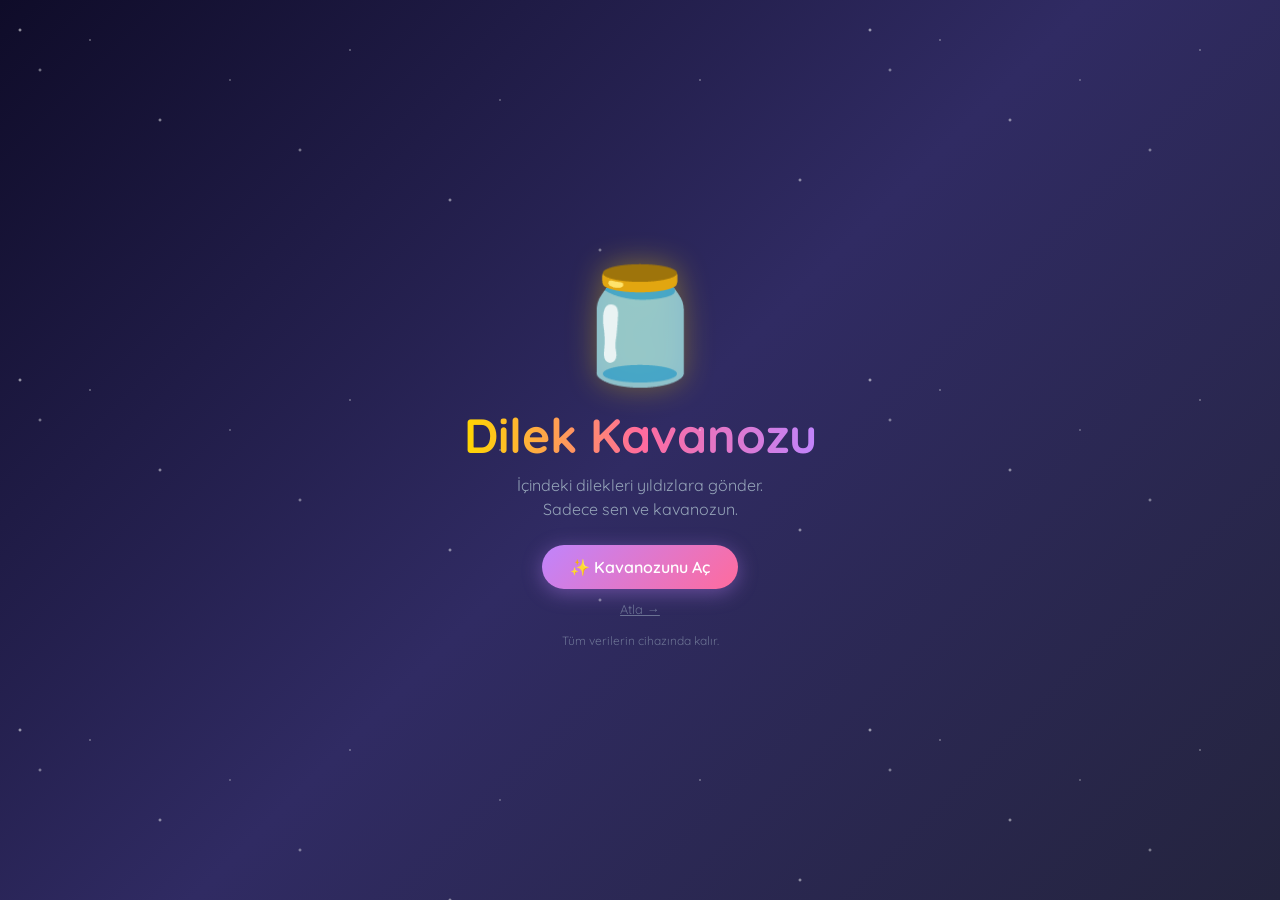
<file: index.html>
<!DOCTYPE html>
<html lang="tr">
<head>
<meta charset="UTF-8">
<meta name="viewport" content="width=device-width, initial-scale=1.0">
<title>Dilek Kavanozu</title>
<link rel="manifest" href="manifest.json">
<meta name="theme-color" content="#0f0c29">
<style>
@import url('https://fonts.googleapis.com/css2?family=Quicksand:wght@400;600;700&display=swap');
:root{--bg-deep:#0f0c29;--bg-mid:#302b63;--bg-light:#24243e;--accent-gold:#ffd700;--accent-pink:#ff6b9d;--accent-purple:#c084fc;--accent-blue:#60a5fa;--accent-green:#4ade80;--text-primary:#f8fafc;--text-secondary:#94a3b8;--glass:rgba(255,255,255,0.08);--glass-border:rgba(255,255,255,0.15)}
*{margin:0;padding:0;box-sizing:border-box}
body{font-family:'Quicksand',sans-serif;background:linear-gradient(135deg,var(--bg-deep) 0%,var(--bg-mid) 50%,var(--bg-light) 100%);color:var(--text-primary);min-height:100vh;overflow-x:hidden}
.stars-bg{position:fixed;top:0;left:0;width:100%;height:100%;pointer-events:none;z-index:0;background-image:radial-gradient(2px 2px at 20px 30px,rgba(255,255,255,0.8),transparent),radial-gradient(2px 2px at 40px 70px,rgba(255,255,255,0.6),transparent),radial-gradient(1px 1px at 90px 40px,rgba(255,255,255,0.9),transparent),radial-gradient(2px 2px at 160px 120px,rgba(255,255,255,0.7),transparent),radial-gradient(1px 1px at 230px 80px,rgba(255,255,255,0.8),transparent),radial-gradient(2px 2px at 300px 150px,rgba(255,255,255,0.6),transparent),radial-gradient(1px 1px at 350px 50px,rgba(255,255,255,0.9),transparent),radial-gradient(2px 2px at 450px 200px,rgba(255,255,255,0.7),transparent),radial-gradient(1px 1px at 500px 100px,rgba(255,255,255,0.8),transparent),radial-gradient(2px 2px at 600px 250px,rgba(255,255,255,0.6),transparent),radial-gradient(1px 1px at 700px 80px,rgba(255,255,255,0.9),transparent),radial-gradient(2px 2px at 800px 180px,rgba(255,255,255,0.7),transparent);background-size:850px 350px;animation:twinkle 3s ease-in-out infinite alternate}
@keyframes twinkle{0%{opacity:0.7}100%{opacity:1}}
.screen{position:relative;z-index:1;min-height:100vh;display:none}
.screen.active{display:block}
.hidden{display:none!important}
.welcome-content{display:flex;flex-direction:column;align-items:center;justify-content:center;min-height:100vh;text-align:center;padding:2rem;animation:fadeInUp 0.4s ease}
.jar-icon{font-size:5rem;margin-bottom:0.8rem;animation:float 2s ease-in-out infinite;filter:drop-shadow(0 0 15px rgba(255,215,0,0.4))}
.jar-icon.small{font-size:2.5rem}
@keyframes float{0%,100%{transform:translateY(0)}50%{transform:translateY(-10px)}}
@keyframes fadeInUp{from{opacity:0;transform:translateY(15px)}to{opacity:1;transform:translateY(0)}}
.welcome-content h1{font-size:2.2rem;font-weight:700;background:linear-gradient(90deg,var(--accent-gold),var(--accent-pink),var(--accent-purple));-webkit-background-clip:text;-webkit-text-fill-color:transparent;margin-bottom:0.5rem}
.welcome-sub{font-size:1rem;color:var(--text-secondary);margin-bottom:1.5rem;line-height:1.5}
.welcome-hint{margin-top:1rem;font-size:0.75rem;color:var(--text-secondary);opacity:0.6}
.skip-link{color:var(--text-secondary);font-size:0.8rem;margin-top:0.8rem;cursor:pointer;text-decoration:underline;opacity:0.6;transition:opacity 0.2s}
.skip-link:hover{opacity:1}
.btn-magic{background:linear-gradient(135deg,var(--accent-purple),var(--accent-pink));color:white;border:none;padding:12px 28px;border-radius:50px;font-size:1rem;font-weight:600;cursor:pointer;box-shadow:0 4px 20px rgba(192,132,252,0.4);transition:all 0.2s ease;font-family:inherit}
.btn-magic:hover{transform:translateY(-2px);box-shadow:0 6px 25px rgba(192,132,252,0.6)}
.btn-magic:active{transform:scale(0.97)}
.btn-full{width:100%}
.btn-secondary{background:var(--glass);border:1px solid var(--glass-border);color:var(--text-primary);padding:8px 16px;border-radius:25px;cursor:pointer;transition:all 0.2s;font-family:inherit;font-size:0.9rem}
.btn-secondary:hover{background:rgba(255,255,255,0.15)}
.btn-danger{background:rgba(239,68,68,0.2);border:1px solid rgba(239,68,68,0.5);color:#fca5a5;padding:8px 16px;border-radius:25px;cursor:pointer;transition:all 0.2s;font-family:inherit;font-size:0.9rem}
.btn-danger:hover{background:rgba(239,68,68,0.3)}
.btn-small{background:var(--glass);border:1px solid var(--glass-border);color:var(--text-primary);padding:5px 12px;border-radius:20px;font-size:0.8rem;cursor:pointer;font-family:inherit;transition:all 0.2s}
.btn-small:hover{background:rgba(255,255,255,0.15)}
.btn-small.glow{background:linear-gradient(135deg,rgba(255,215,0,0.2),rgba(255,107,157,0.2));border-color:rgba(255,215,0,0.4)}
.lock-content{display:flex;flex-direction:column;align-items:center;justify-content:center;min-height:100vh;padding:2rem;text-align:center}
.lock-content h2{margin-bottom:1rem;color:var(--accent-gold);font-size:1.3rem}
.lock-content input{background:var(--glass);border:1px solid var(--glass-border);color:var(--text-primary);padding:12px 16px;border-radius:50px;font-size:1.1rem;text-align:center;width:180px;margin-bottom:0.8rem;outline:none}
.lock-content input:focus{border-color:var(--accent-purple);box-shadow:0 0 15px rgba(192,132,252,0.3)}
.error-text{color:#ef4444;margin-top:0.4rem;font-size:0.85rem}
.top-bar{display:flex;justify-content:space-between;align-items:center;padding:0.8rem 1.2rem;position:sticky;top:0;background:rgba(15,12,41,0.8);backdrop-filter:blur(10px);z-index:10;border-bottom:1px solid var(--glass-border)}
.logo-small{font-weight:700;font-size:1rem;background:linear-gradient(90deg,var(--accent-gold),var(--accent-pink));-webkit-background-clip:text;-webkit-text-fill-color:transparent}
.icon-btn{background:var(--glass);border:1px solid var(--glass-border);color:var(--text-primary);width:36px;height:36px;border-radius:50%;font-size:1.1rem;cursor:pointer;display:flex;align-items:center;justify-content:center;transition:all 0.2s}
.icon-btn:hover{background:rgba(255,255,255,0.15)}
.main-content{padding:1rem;max-width:600px;margin:0 auto}
.lucky-star{background:linear-gradient(135deg,rgba(255,215,0,0.15),rgba(255,107,157,0.15));border:1px solid rgba(255,215,0,0.3);border-radius:16px;padding:1rem;margin-bottom:1rem;animation:fadeInUp 0.3s ease}
.lucky-label{font-size:0.75rem;color:var(--accent-gold);font-weight:600;margin-bottom:0.3rem;text-transform:uppercase;letter-spacing:1px}
.lucky-star p{font-size:1rem;line-height:1.4;margin-bottom:0.5rem}
.stats-bar{display:flex;justify-content:space-around;background:var(--glass);border:1px solid var(--glass-border);border-radius:16px;padding:0.8rem;margin-bottom:1rem;backdrop-filter:blur(5px)}
.stat-item{text-align:center}
.stat-num{display:block;font-size:1.3rem;font-weight:700;color:var(--accent-gold)}
.stat-label{font-size:0.7rem;color:var(--text-secondary);text-transform:uppercase;letter-spacing:0.5px}
.hero-buttons{display:flex;flex-direction:column;gap:0.8rem;margin-bottom:1.5rem}
.btn-giant{background:linear-gradient(135deg,rgba(192,132,252,0.2),rgba(255,107,157,0.2));border:2px solid rgba(192,132,252,0.4);border-radius:20px;padding:1.2rem;color:var(--text-primary);cursor:pointer;display:flex;flex-direction:column;align-items:center;gap:0.3rem;transition:all 0.25s ease;position:relative;overflow:hidden;font-family:inherit}
.btn-giant::before{content:'';position:absolute;top:0;left:-100%;width:100%;height:100%;background:linear-gradient(90deg,transparent,rgba(255,255,255,0.1),transparent);transition:left 0.4s}
.btn-giant:hover::before{left:100%}
.btn-giant:hover{transform:translateY(-2px);box-shadow:0 8px 25px rgba(192,132,252,0.3);border-color:rgba(192,132,252,0.7)}
.btn-giant.secondary{background:linear-gradient(135deg,rgba(96,165,250,0.15),rgba(74,222,128,0.15));border-color:rgba(96,165,250,0.3)}
.btn-giant.secondary:hover{box-shadow:0 8px 25px rgba(96,165,250,0.25);border-color:rgba(96,165,250,0.6)}
.giant-icon{font-size:2rem}
.giant-text{font-size:1.1rem;font-weight:700}
.giant-sub{font-size:0.8rem;color:var(--text-secondary)}
.section-header{margin-bottom:0.8rem}
.section-header h3{font-size:1rem;margin-bottom:0.5rem;color:var(--text-primary)}
.filter-row{display:flex;gap:0.6rem;align-items:center}
.filter-row select{flex:1;background:var(--glass);border:1px solid var(--glass-border);color:var(--text-primary);padding:6px 10px;border-radius:10px;font-family:inherit;outline:none;cursor:pointer;font-size:0.85rem}
.wish-list{display:flex;flex-direction:column;gap:0.6rem}
.wish-card{background:var(--glass);border:1px solid var(--glass-border);border-radius:16px;padding:1rem;backdrop-filter:blur(5px);transition:all 0.2s;position:relative;overflow:hidden}
.wish-card:hover{transform:translateX(3px);border-color:rgba(255,255,255,0.25)}
.wish-card.completed{border-color:rgba(255,215,0,0.4);background:linear-gradient(135deg,rgba(255,215,0,0.1),rgba(255,215,0,0.05))}
.wish-card.completed::after{content:'✨';position:absolute;top:8px;right:8px;font-size:1rem;animation:pulse 1.5s infinite}
@keyframes pulse{0%,100%{opacity:1;transform:scale(1)}50%{opacity:0.7;transform:scale(1.2)}}
.wish-card-header{display:flex;justify-content:space-between;align-items:center;margin-bottom:0.4rem}
.wish-category{font-size:0.7rem;padding:3px 8px;border-radius:10px;font-weight:600;text-transform:uppercase;letter-spacing:0.5px}
.wish-date{font-size:0.7rem;color:var(--text-secondary)}
.wish-text{font-size:0.95rem;line-height:1.4;margin-bottom:0.6rem;word-wrap:break-word}
.wish-actions{display:flex;gap:0.4rem;align-items:center;flex-wrap:wrap}
.wish-actions button{background:transparent;border:1px solid var(--glass-border);color:var(--text-secondary);padding:5px 10px;border-radius:12px;font-size:0.75rem;cursor:pointer;transition:all 0.2s;font-family:inherit}
.wish-actions button:hover{background:rgba(255,255,255,0.1);color:var(--text-primary)}
.wish-actions .btn-done:hover{background:rgba(255,215,0,0.2);border-color:var(--accent-gold);color:var(--accent-gold)}
.wish-actions .btn-delete:hover{background:rgba(239,68,68,0.2);border-color:rgba(239,68,68,0.5);color:#fca5a5}
.video-badge{display:inline-flex;align-items:center;gap:3px;background:rgba(239,68,68,0.2);color:#fca5a5;padding:3px 8px;border-radius:10px;font-size:0.7rem;cursor:pointer}
.video-badge:hover{background:rgba(239,68,68,0.3)}
.cat-love{background:rgba(255,107,157,0.2);color:#ff6b9d}
.cat-money{background:rgba(74,222,128,0.2);color:#4ade80}
.cat-health{background:rgba(96,165,250,0.2);color:#60a5fa}
.cat-career{background:rgba(251,146,60,0.2);color:#fb923c}
.cat-family{background:rgba(192,132,252,0.2);color:#c084fc}
.cat-growth{background:rgba(255,215,0,0.2);color:#ffd700}
.cat-surprise{background:rgba(148,163,184,0.2);color:#94a3b8}
.empty-state{text-align:center;padding:2rem 1rem;color:var(--text-secondary)}
.empty-jar{font-size:3rem;margin-bottom:0.5rem;opacity:0.5}
.empty-sub{font-size:0.85rem;margin-top:0.3rem}
.modal{position:fixed;top:0;left:0;width:100%;height:100%;z-index:100;display:flex;align-items:center;justify-content:center;padding:1rem}
.modal-overlay{position:absolute;top:0;left:0;width:100%;height:100%;background:rgba(0,0,0,0.7);backdrop-filter:blur(5px)}
.modal-content{position:relative;background:linear-gradient(135deg,var(--bg-light),var(--bg-mid));border:1px solid var(--glass-border);border-radius:20px;padding:1.2rem;width:100%;max-width:420px;max-height:90vh;overflow-y:auto;z-index:101;animation:modalIn 0.2s ease}
@keyframes modalIn{from{opacity:0;transform:scale(0.95) translateY(10px)}to{opacity:1;transform:scale(1) translateY(0)}}
.modal-close{position:absolute;top:10px;right:12px;background:none;border:none;color:var(--text-secondary);font-size:1.3rem;cursor:pointer;width:28px;height:28px;display:flex;align-items:center;justify-content:center;border-radius:50%;transition:all 0.2s}
.modal-close:hover{background:rgba(255,255,255,0.1);color:var(--text-primary)}
.modal-content h2{margin-bottom:1rem;font-size:1.1rem}
.form-group{margin-bottom:1rem}
.form-group label{display:block;margin-bottom:0.4rem;font-size:0.85rem;color:var(--text-secondary)}
.form-group textarea,.form-group input[type="text"],.form-group input[type="password"]{width:100%;background:var(--glass);border:1px solid var(--glass-border);color:var(--text-primary);padding:10px 14px;border-radius:14px;font-family:inherit;font-size:0.95rem;outline:none;resize:vertical;transition:all 0.2s}
.form-group textarea:focus,.form-group input:focus{border-color:var(--accent-purple);box-shadow:0 0 10px rgba(192,132,252,0.2)}
.category-pills{display:flex;flex-wrap:wrap;gap:0.4rem}
.pill{background:var(--glass);border:1px solid var(--glass-border);color:var(--text-secondary);padding:6px 12px;border-radius:16px;font-size:0.8rem;cursor:pointer;transition:all 0.2s;font-family:inherit}
.pill:hover{background:rgba(255,255,255,0.1)}
.pill.selected{background:linear-gradient(135deg,var(--accent-purple),var(--accent-pink));color:white;border-color:transparent;box-shadow:0 3px 12px rgba(192,132,252,0.4)}
.file-input{width:100%;background:var(--glass);border:2px dashed var(--glass-border);color:var(--text-secondary);padding:10px;border-radius:14px;cursor:pointer;font-family:inherit;font-size:0.85rem}
.file-input:hover{border-color:var(--accent-purple)}
.video-preview{margin-top:0.6rem;border-radius:10px;overflow:hidden}
.video-preview video{width:100%;border-radius:10px}
.motivation-card{text-align:center;padding:1.5rem 1rem}
.motivation-icon{font-size:2.5rem;margin-bottom:0.3rem;animation:float 2s ease-in-out infinite}
.quote-text{font-size:1.1rem;line-height:1.6;margin:1rem 0;font-style:italic;color:var(--text-primary);min-height:60px;display:flex;align-items:center;justify-content:center}
.motivation-actions{display:flex;gap:0.6rem;justify-content:center}
.lightbox{position:fixed;top:0;left:0;width:100%;height:100%;z-index:200;display:flex;align-items:center;justify-content:center;padding:1rem}
.lightbox-overlay{position:absolute;top:0;left:0;width:100%;height:100%;background:rgba(0,0,0,0.9)}
.lightbox-content{position:relative;z-index:201;width:100%;max-width:500px}
.lightbox-content video{width:100%;border-radius:12px}
.lightbox-close{position:absolute;top:-35px;right:0;background:none;border:none;color:white;font-size:1.3rem;cursor:pointer}
.side-menu{position:fixed;top:0;left:0;width:100%;height:100%;z-index:90}
.side-menu-overlay{position:absolute;top:0;left:0;width:100%;height:100%;background:rgba(0,0,0,0.5);backdrop-filter:blur(3px)}
.side-menu-panel{position:absolute;top:0;right:0;width:85%;max-width:320px;height:100%;background:linear-gradient(180deg,var(--bg-light),var(--bg-deep));border-left:1px solid var(--glass-border);padding:1.2rem;overflow-y:auto;animation:slideIn 0.25s ease}
@keyframes slideIn{from{transform:translateX(100%)}to{transform:translateX(0)}}
.side-menu-header{display:flex;justify-content:space-between;align-items:center;margin-bottom:1.2rem;padding-bottom:0.8rem;border-bottom:1px solid var(--glass-border)}
.side-menu-header h3{font-size:1rem}
.setting-item{margin-bottom:1.2rem}
.setting-item>span{display:block;font-weight:600;margin-bottom:0.4rem;font-size:0.9rem}
.setting-hint{display:block;font-size:0.7rem;color:var(--text-secondary);margin-top:0.2rem}
.toggle{position:relative;display:inline-block;width:44px;height:24px;float:right;margin-top:-26px}
.toggle input{opacity:0;width:0;height:0}
.toggle-slider{position:absolute;cursor:pointer;top:0;left:0;right:0;bottom:0;background:var(--glass);border:1px solid var(--glass-border);border-radius:24px;transition:0.2s}
.toggle-slider::before{content:'';position:absolute;height:18px;width:18px;left:2px;bottom:2px;background:var(--text-secondary);border-radius:50%;transition:0.2s}
.toggle input:checked+.toggle-slider{background:linear-gradient(135deg,var(--accent-purple),var(--accent-pink));border-color:transparent}
.toggle input:checked+.toggle-slider::before{transform:translateX(20px);background:white}
#pinSetupArea input{width:100%;background:var(--glass);border:1px solid var(--glass-border);color:var(--text-primary);padding:8px 12px;border-radius:10px;margin-bottom:0.4rem;font-family:inherit;outline:none;font-size:0.9rem}
.custom-quotes-area{display:flex;gap:0.4rem;margin-bottom:0.4rem}
.custom-quotes-area input{flex:1;background:var(--glass);border:1px solid var(--glass-border);color:var(--text-primary);padding:8px 12px;border-radius:10px;font-family:inherit;outline:none;font-size:0.85rem}
.quote-list{max-height:120px;overflow-y:auto}
.quote-item{background:var(--glass);border:1px solid var(--glass-border);border-radius:10px;padding:0.6rem;margin-bottom:0.4rem;font-size:0.8rem;display:flex;justify-content:space-between;align-items:center}
.quote-item button{background:none;border:none;color:#ef4444;cursor:pointer;font-size:0.75rem}
.danger-zone{margin-top:1.5rem;padding-top:0.8rem;border-top:1px solid var(--glass-border);display:flex;flex-direction:column;gap:0.4rem}
.celebration{position:fixed;top:0;left:0;width:100%;height:100%;z-index:300;display:flex;align-items:center;justify-content:center;background:rgba(0,0,0,0.8);backdrop-filter:blur(5px)}
.celebration-text{font-size:1.8rem;font-weight:700;color:var(--accent-gold);text-align:center;animation:celebratePop 0.4s ease;z-index:301}
@keyframes celebratePop{0%{transform:scale(0);opacity:0}60%{transform:scale(1.2);opacity:1}100%{transform:scale(1)}}
.confetti{position:absolute;width:100%;height:100%;pointer-events:none;background-image:radial-gradient(circle,var(--accent-gold) 2px,transparent 2px),radial-gradient(circle,var(--accent-pink) 2px,transparent 2px),radial-gradient(circle,var(--accent-purple) 2px,transparent 2px);background-size:50px 50px,70px 70px,90px 90px;background-position:0 0,20px 40px,40px 20px;animation:confettiFall 2s linear infinite;opacity:0.6}
@keyframes confettiFall{0%{background-position:0 0,20px 40px,40px 20px}100%{background-position:0 100vh,20px calc(100vh + 40px),40px calc(100vh + 20px)}}
@media(min-width:600px){.welcome-content h1{font-size:3rem}.jar-icon{font-size:7rem}.btn-giant{padding:1.5rem}.giant-icon{font-size:2.5rem}.giant-text{font-size:1.3rem}}
::-webkit-scrollbar{width:4px}
::-webkit-scrollbar-track{background:transparent}
::-webkit-scrollbar-thumb{background:var(--glass-border);border-radius:2px}
</style>
</head>
<body>

<div id="welcomeScreen" class="screen active">
  <div class="stars-bg"></div>
  <div class="welcome-content">
    <div class="jar-icon">🫙</div>
    <h1>Dilek Kavanozu</h1>
    <p class="welcome-sub">İçindeki dilekleri yıldızlara gönder.<br>Sadece sen ve kavanozun.</p>
    <button id="startBtn" class="btn-magic">✨ Kavanozunu Aç</button>
    <span class="skip-link" id="skipWelcome">Atla →</span>
    <p class="welcome-hint">Tüm verilerin cihazında kalır.</p>
  </div>
</div>

<div id="lockScreen" class="screen hidden">
  <div class="stars-bg"></div>
  <div class="lock-content">
    <div class="jar-icon small">🔒</div>
    <h2>Kavanozun Kilitli</h2>
    <input type="password" id="pinInput" inputmode="numeric" maxlength="6" placeholder="PIN">
    <button id="pinSubmit" class="btn-magic">Aç</button>
    <p id="pinError" class="error-text hidden">Yanlış PIN</p>
  </div>
</div>

<div id="app" class="screen hidden">
  <div class="stars-bg"></div>
  <header class="top-bar">
    <div class="logo-small">🫙 Dilek Kavanozu</div>
    <button id="menuBtn" class="icon-btn">☰</button>
  </header>
  <main class="main-content">
    <div id="luckyStarCard" class="lucky-star hidden">
      <div class="lucky-label">⭐ Bugünün Şans Yıldızı</div>
      <p id="luckyText"></p>
      <button id="luckyClose" class="btn-small">Kapat</button>
    </div>
    <div class="stats-bar">
      <div class="stat-item"><span id="statTotal" class="stat-num">0</span><span class="stat-label">Dilek</span></div>
      <div class="stat-item"><span id="statDone" class="stat-num">0</span><span class="stat-label">Gerçekleşti</span></div>
      <div class="stat-item"><span id="statStreak" class="stat-num">0</span><span class="stat-label">Seri</span></div>
    </div>
    <div class="hero-buttons">
      <button id="wishBtn" class="btn-giant"><span class="giant-icon">✨</span><span class="giant-text">Dilek Dile</span><span class="giant-sub">Yeni dilek ekle</span></button>
      <button id="motivationBtn" class="btn-giant secondary"><span class="giant-icon">💫</span><span class="giant-text">Motivasyon</span><span class="giant-sub">Sana özel sözler</span></button>
    </div>
    <div class="section-header">
      <h3>🫙 Kavanozundaki Dilekler</h3>
      <div class="filter-row">
        <select id="categoryFilter">
          <option value="all">Tümü</option>
          <option value="love">💕 Aşk</option>
          <option value="money">💰 Para</option>
          <option value="health">🏥 Sağlık</option>
          <option value="career">🚀 Kariyer</option>
          <option value="family">👨‍👩‍👧 Aile</option>
          <option value="growth">🌟 Gelişim</option>
          <option value="surprise">🎁 Sürpriz</option>
        </select>
        <button id="luckyStarBtn" class="btn-small glow">🎲 Şans</button>
      </div>
    </div>
    <div id="wishList" class="wish-list"></div>
    <div id="emptyWishes" class="empty-state">
      <div class="empty-jar">🫙</div>
      <p>Kavanozun henüz boş.</p>
      <p class="empty-sub">Yukarıdan ilk dileğini ekle!</p>
    </div>
  </main>
</div>

<div id="wishModal" class="modal hidden">
  <div class="modal-overlay"></div>
  <div class="modal-content">
    <button class="modal-close" id="closeWishModal">×</button>
    <h2>✨ Yeni Dilek</h2>
    <div class="form-group">
      <label>Kategori</label>
      <div class="category-pills">
        <button class="pill" data-cat="love">💕 Aşk</button>
        <button class="pill" data-cat="money">💰 Para</button>
        <button class="pill" data-cat="health">🏥 Sağlık</button>
        <button class="pill" data-cat="career">🚀 Kariyer</button>
        <button class="pill" data-cat="family">👨‍👩‍👧 Aile</button>
        <button class="pill" data-cat="growth">🌟 Gelişim</button>
        <button class="pill" data-cat="surprise">🎁 Sürpriz</button>
      </div>
    </div>
    <div class="form-group">
      <label>Dileğin</label>
      <textarea id="wishText" rows="3" placeholder="Kalbinden geçeni yaz..."></textarea>
    </div>
    <div class="form-group">
      <label>🎥 Video (İsteğe Bağlı)</label>
      <input type="file" id="wishVideo" accept="video/*" class="file-input">
      <div id="videoPreview" class="video-preview hidden"></div>
    </div>
    <button id="saveWishBtn" class="btn-magic btn-full">Kavanoza Ekle 🌟</button>
  </div>
</div>

<div id="motivationModal" class="modal hidden">
  <div class="modal-overlay"></div>
  <div class="modal-content motivation-card">
    <button class="modal-close" id="closeMotivationModal">×</button>
    <div class="motivation-icon">💫</div>
    <h2>Sana Özel</h2>
    <p id="motivationQuote" class="quote-text"></p>
    <div class="motivation-actions">
      <button id="speakQuoteBtn" class="btn-secondary">🔊 Sesli Oku</button>
      <button id="newQuoteBtn" class="btn-magic">Başka</button>
    </div>
  </div>
</div>

<div id="videoLightbox" class="lightbox hidden">
  <div class="lightbox-overlay"></div>
  <div class="lightbox-content">
    <button class="lightbox-close" id="closeLightbox">×</button>
    <video id="lightboxVideo" controls></video>
  </div>
</div>

<div id="settingsMenu" class="side-menu hidden">
  <div class="side-menu-overlay" id="settingsOverlay"></div>
  <div class="side-menu-panel">
    <div class="side-menu-header">
      <h3>⚙️ Ayarlar</h3>
      <button id="closeSettings" class="icon-btn">×</button>
    </div>
    <div class="setting-item">
      <span>🌙 Karanlık Tema</span>
      <label class="toggle"><input type="checkbox" id="darkToggle" checked><span class="toggle-slider"></span></label>
    </div>
    <div class="setting-item">
      <span>🔔 Bildirim</span>
      <label class="toggle"><input type="checkbox" id="notifToggle"><span class="toggle-slider"></span></label>
      <small class="setting-hint">Her akşam 21:00</small>
    </div>
    <div class="setting-item">
      <span>🔐 PIN</span>
      <div id="pinSetupArea"></div>
    </div>
    <div class="setting-item">
      <span>✍️ Kendi Sözlerin</span>
      <div class="custom-quotes-area">
        <input type="text" id="newQuoteInput" placeholder="Yeni söz...">
        <button id="addQuoteBtn" class="btn-small">Ekle</button>
      </div>
      <div id="customQuoteList" class="quote-list"></div>
    </div>
    <div class="setting-item danger-zone">
      <button id="exportBtn" class="btn-secondary btn-full">📤 Dışa Aktar</button>
      <button id="clearBtn" class="btn-danger btn-full">🗑️ Tümünü Sil</button>
    </div>
  </div>
</div>

<div id="celebrationOverlay" class="celebration hidden">
  <div class="celebration-text">🎉 Dileğin Gerçekleşti!</div>
  <div class="confetti"></div>
</div>

<script>
const STORAGE_KEYS={wishes:'dk_wishes',pin:'dk_pin',settings:'dk_settings',customQuotes:'dk_custom_quotes',firstVisit:'dk_first_visit'};
const QUOTES=["Içindeki isik, disaridaki karanliktan daha güçlüdür.","Bugün attigin her adim, yarin haritasini çizer.","Dilekler sessizce filizlenir, sabirla büyürsün.","Kendine inanmak, en büyük sihirdir.","Her yeni gün, yeni bir dilek hakkidir.","Içindeki çocuk hâlâ yildizlari sayiyor, onu dinle.","Sen yeter ki dile, evren nasil olacagini bilir.","Küçük bir umut, büyük bir degisimin tohumudur.","Bugün kendine bir söz ver: Asla vazgeçmeyeceksin.","Dileklerin kadar güçlüsün, unutma.","Yildizlar karanlikta parlar, sen de öylesin.","Her zorlugun ardindan, daha güçlü bir sen vardir.","Kendini sevmek, en güzel dilegindir.","Bugün seni gülümseten bir an yarat.","Içindeki sessiz sesi duy, o senin gerçek pusulandir.","Dileklerin sinirsizdir, siniri sen koyarsin.","Yarin için endiselenme, bugün için sükret.","Kendine karsi nazik ol, en degerli hazin sensin.","Her nefes yeni bir baslangiçtir.","Dilek tutmak cesaret ister, sen cesursun.","Parlamak zorunda degilsin, sadece isik ol yeter.","Bugün kendine: 'Yeterince iyiyim' de.","Küçük adimlar, devasa yolculuklara çikar.","Içindeki umut, disaridaki firtinadan büyüktür.","Sen bir kavanoz degilsin, bir galaksisin."];
const CATEGORY_LABELS={love:'💕 Ask',money:'💰 Para',health:'🏥 Saglik',career:'🚀 Kariyer',family:'👨‍👩‍👧 Aile',growth:'🌟 Gelisim',surprise:'🎁 Sürpriz'};
let wishes=[],selectedCategory=null,currentVideoBase64=null;
function loadData(){try{const r=localStorage.getItem(STORAGE_KEYS.wishes);wishes=r?JSON.parse(r):[]}catch(e){wishes=[]}}
function saveData(){localStorage.setItem(STORAGE_KEYS.wishes,JSON.stringify(wishes))}
function loadSettings(){try{const r=localStorage.getItem(STORAGE_KEYS.settings);return r?JSON.parse(r):{darkMode:true,notifications:false}}catch(e){return{darkMode:true,notifications:false}}}
function saveSettings(s){localStorage.setItem(STORAGE_KEYS.settings,JSON.stringify(s))}
function loadCustomQuotes(){try{const r=localStorage.getItem(STORAGE_KEYS.customQuotes);return r?JSON.parse(r):[]}catch(e){return[]}}
function saveCustomQuotes(l){localStorage.setItem(STORAGE_KEYS.customQuotes,JSON.stringify(l))}
function formatDate(i){const d=new Date(i);return d.toLocaleDateString('tr-TR',{day:'numeric',month:'long',year:'numeric'})}
function todayKey(){return new Date().toISOString().slice(0,10)}
function calcStreak(){if(wishes.length===0)return 0;const days=new Set(wishes.map(w=>w.date.slice(0,10)));let streak=0,cursor=new Date();while(true){const key=cursor.toISOString().slice(0,10);if(days.has(key)){streak++;cursor.setDate(cursor.getDate()-1)}else break}return streak}
function escapeHtml(s){const d=document.createElement('div');d.textContent=s;return d.innerHTML}
function showScreen(id){document.querySelectorAll('.screen').forEach(s=>s.classList.remove('active'));document.getElementById(id).classList.add('active')}
function initWelcome(){if(localStorage.getItem(STORAGE_KEYS.firstVisit)){checkLock();return}document.getElementById('startBtn').addEventListener('click',()=>{localStorage.setItem(STORAGE_KEYS.firstVisit,'true');checkLock()});document.getElementById('skipWelcome').addEventListener('click',()=>{localStorage.setItem(STORAGE_KEYS.firstVisit,'true');checkLock()})}
function checkLock(){const p=localStorage.getItem(STORAGE_KEYS.pin);if(p){showScreen('lockScreen');initLock()}else showApp()}
function initLock(){const i=document.getElementById('pinInput'),b=document.getElementById('pinSubmit');b.addEventListener('click',tryUnlock);i.addEventListener('keydown',e=>{if(e.key==='Enter')tryUnlock()});i.focus()}
function tryUnlock(){const p=localStorage.getItem(STORAGE_KEYS.pin),i=document.getElementById('pinInput').value;if(i===p)showApp();else{document.getElementById('pinError').classList.remove('hidden');document.getElementById('pinInput').value='';document.getElementById('pinInput').focus()}}
function showApp(){showScreen('app');renderStats();renderWishes();initMenu();initWishModal();initMotivationModal();initVideoLightbox();initLuckyStar();initSettings();initNotifications();if(Math.random()>0.7&&wishes.length>0)showLuckyStar()}
function renderStats(){document.getElementById('statTotal').textContent=wishes.length;document.getElementById('statDone').textContent=wishes.filter(w=>w.completed).length;document.getElementById('statStreak').textContent=calcStreak()}
function renderWishes(filter){filter=filter||'all';const list=document.getElementById('wishList'),empty=document.getElementById('emptyWishes');list.innerHTML='';let f=wishes;if(filter!=='all')f=wishes.filter(w=>w.category===filter);f=f.slice().sort((a,b)=>new Date(b.date)-new Date(a.date));if(f.length===0){empty.classList.remove('hidden');list.classList.add('hidden');return}empty.classList.add('hidden');list.classList.remove('hidden');f.forEach(wish=>{const card=document.createElement('div');card.className='wish-card'+(wish.completed?' completed':'');const cat=CATEGORY_LABELS[wish.category]||'📝 Diger',catClass='cat-'+(wish.category||'surprise');let vh='';if(wish.video)vh='<span class="video-badge" data-id="'+wish.id+'">🎥 Izle</span>';card.innerHTML='<div class="wish-card-header"><span class="wish-category '+catClass+'">'+cat+'</span><span class="wish-date">'+formatDate(wish.date)+'</span></div><p class="wish-text">'+escapeHtml(wish.text)+'</p><div class="wish-actions">'+vh+'<button class="btn-done" data-id="'+wish.id+'">'+(wish.completed?'⭐ Gerceklesti':'✨ Gerceklesti')+'</button><button class="btn-delete" data-id="'+wish.id+'">Sil</button></div>';list.appendChild(card)});list.querySelectorAll('.btn-done').forEach(btn=>{btn.addEventListener('click',function(){const id=this.dataset.id,w=wishes.find(x=>x.id===id);if(w){w.completed=!w.completed;if(w.completed){w.completedDate=new Date().toISOString();showCelebration()}else w.completedDate=null;saveData();renderWishes(document.getElementById('categoryFilter').value);renderStats()}})});list.querySelectorAll('.btn-delete').forEach(btn=>{btn.addEventListener('click',function(){if(confirm('Sil?')){wishes=wishes.filter(w=>w.id!==this.dataset.id);saveData();renderWishes(document.getElementById('categoryFilter').value);renderStats()}})});list.querySelectorAll('.video-badge').forEach(btn=>{btn.addEventListener('click',function(){const w=wishes.find(x=>x.id===this.dataset.id);if(w&&w.video)openVideoLightbox(w.video)})})}
function initCategoryFilter(){document.getElementById('categoryFilter').addEventListener('change',e=>renderWishes(e.target.value))}
function initWishModal(){const m=document.getElementById('wishModal'),b=document.getElementById('wishBtn'),c=document.getElementById('closeWishModal'),s=document.getElementById('saveWishBtn'),o=m.querySelector('.modal-overlay');b.addEventListener('click',()=>{m.classList.remove('hidden');selectedCategory=null;currentVideoBase64=null;document.getElementById('wishText').value='';document.getElementById('wishVideo').value='';document.getElementById('videoPreview').classList.add('hidden');document.querySelectorAll('.pill').forEach(p=>p.classList.remove('selected'))});c.addEventListener('click',()=>m.classList.add('hidden'));o.addEventListener('click',()=>m.classList.add('hidden'));document.querySelectorAll('.pill').forEach(p=>{p.addEventListener('click',function(){document.querySelectorAll('.pill').forEach(x=>x.classList.remove('selected'));this.classList.add('selected');selectedCategory=this.dataset.cat})});document.getElementById('wishVideo').addEventListener('change',e=>{const f=e.target.files[0];if(!f)return;if(f.size>5*1024*1024){alert('Video 5MB dan kucuk olmali.');e.target.value='';return}const r=new FileReader();r.onload=ev=>{currentVideoBase64=ev.target.result;const p=document.getElementById('videoPreview');p.innerHTML='<video src="'+currentVideoBase64+'" controls></video>';p.classList.remove('hidden')};r.readAsDataURL(f)});s.addEventListener('click',()=>{const t=document.getElementById('wishText').value.trim();if(!t){document.getElementById('wishText').focus();document.getElementById('wishText').style.borderColor='#ef4444';setTimeout(()=>document.getElementById('wishText').style.borderColor='',500);return}if(!selectedCategory)selectedCategory='surprise';const wish={id:Date.now().toString(),date:new Date().toISOString(),text:t,category:selectedCategory,video:currentVideoBase64,completed:false,completedDate:null};wishes.unshift(wish);saveData();m.classList.add('hidden');renderWishes(document.getElementById('categoryFilter').value);renderStats();showMiniCelebration()})}
function initMotivationModal(){const m=document.getElementById('motivationModal'),b=document.getElementById('motivationBtn'),c=document.getElementById('closeMotivationModal'),o=m.querySelector('.modal-overlay'),n=document.getElementById('newQuoteBtn'),sp=document.getElementById('speakQuoteBtn');b.addEventListener('click',()=>{m.classList.remove('hidden');showRandomQuote()});c.addEventListener('click',()=>m.classList.add('hidden'));o.addEventListener('click',()=>m.classList.add('hidden'));n.addEventListener('click',showRandomQuote);sp.addEventListener('click',()=>{const t=document.getElementById('motivationQuote').textContent;if('speechSynthesis'in window){const u=new SpeechSynthesisUtterance(t);u.lang='tr-TR';u.rate=0.9;window.speechSynthesis.speak(u)}else alert('Tarayicin sesli okumayi desteklemiyor.')})}
function showRandomQuote(){const c=loadCustomQuotes(),p=c.length>0?QUOTES.concat(c):QUOTES;document.getElementById('motivationQuote').textContent=p[Math.floor(Math.random()*p.length)]}
function initVideoLightbox(){const l=document.getElementById('videoLightbox');document.getElementById('closeLightbox').addEventListener('click',()=>{l.classList.add('hidden');document.getElementById('lightboxVideo').pause()});l.querySelector('.lightbox-overlay').addEventListener('click',()=>{l.classList.add('hidden');document.getElementById('lightboxVideo').pause()})}
function openVideoLightbox(b64){const l=document.getElementById('videoLightbox'),v=document.getElementById('lightboxVideo');v.src=b64;l.classList.remove('hidden');v.play()}
function initLuckyStar(){document.getElementById('luckyStarBtn').addEventListener('click',showLuckyStar);document.getElementById('luckyClose').addEventListener('click',()=>document.getElementById('luckyStarCard').classList.add('hidden'))}
function showLuckyStar(){if(wishes.length===0)return;const w=wishes[Math.floor(Math.random()*wishes.length)];document.getElementById('luckyText').textContent=w.text;document.getElementById('luckyStarCard').classList.remove('hidden')}
function showCelebration(){const o=document.getElementById('celebrationOverlay');o.classList.remove('hidden');setTimeout(()=>o.classList.add('hidden'),1500)}
function showMiniCelebration(){const b=document.getElementById('wishBtn');b.style.transform='scale(1.05)';b.style.boxShadow='0 0 25px rgba(255,215,0,0.5)';setTimeout(()=>{b.style.transform='';b.style.boxShadow=''},400)}
function initMenu(){document.getElementById('menuBtn').addEventListener('click',()=>document.getElementById('settingsMenu').classList.remove('hidden'))}
function initSettings(){const m=document.getElementById('settingsMenu'),o=document.getElementById('settingsOverlay'),c=document.getElementById('closeSettings');c.addEventListener('click',()=>m.classList.add('hidden'));o.addEventListener('click',()=>m.classList.add('hidden'));const s=loadSettings();document.getElementById('darkToggle').checked=s.darkMode;document.getElementById('darkToggle').addEventListener('change',e=>{s.darkMode=e.target.checked;saveSettings(s)});document.getElementById('notifToggle').checked=s.notifications;document.getElementById('notifToggle').addEventListener('change',e=>{s.notifications=e.target.checked;saveSettings(s);if(s.notifications)requestNotificationPermission()});renderPinSetup();renderCustomQuotes();document.getElementById('addQuoteBtn').addEventListener('click',addCustomQuote);document.getElementById('newQuoteInput').addEventListener('keydown',e=>{if(e.key==='Enter')addCustomQuote()});document.getElementById('exportBtn').addEventListener('click',exportData);document.getElementById('clearBtn').addEventListener('click',()=>{if(confirm('TUM dileklerini sil?')){wishes=[];saveData();renderWishes();renderStats();m.classList.add('hidden')}})}
function renderPinSetup(){const a=document.getElementById('pinSetupArea'),p=localStorage.getItem(STORAGE_KEYS.pin);if(p){a.innerHTML='<button id="removePinBtn" class="btn-secondary btn-full" style="margin-top:0.4rem;font-size:0.85rem">🔓 Kaldir</button>';document.getElementById('removePinBtn').addEventListener('click',()=>{localStorage.removeItem(STORAGE_KEYS.pin);renderPinSetup()})}else{a.innerHTML='<input type="password" id="newPinInput" inputmode="numeric" maxlength="6" placeholder="4-6 haneli PIN" style="font-size:0.9rem"><button id="setPinBtn" class="btn-magic btn-full" style="margin-top:0.4rem;padding:10px;font-size:0.9rem">🔐 Belirle</button>';document.getElementById('setPinBtn').addEventListener('click',()=>{const v=document.getElementById('newPinInput').value.trim();if(v.length>=4){localStorage.setItem(STORAGE_KEYS.pin,v);renderPinSetup()}else alert('PIN en az 4 haneli.')})}}
function renderCustomQuotes(){const l=document.getElementById('customQuoteList'),q=loadCustomQuotes();if(q.length===0){l.innerHTML='<p style="color:var(--text-secondary);font-size:0.8rem">Henüz eklemedin.</p>';return}let h='';q.forEach((x,i)=>{h+='<div class="quote-item"><span>"'+escapeHtml(x)+'"</span><button data-index="'+i+'" style="font-size:0.7rem">Sil</button></div>'});l.innerHTML=h;l.querySelectorAll('button').forEach(b=>{b.addEventListener('click',function(){const idx=parseInt(this.dataset.index),u=loadCustomQuotes();u.splice(idx,1);saveCustomQuotes(u);renderCustomQuotes()})})}
function addCustomQuote(){const i=document.getElementById('newQuoteInput'),v=i.value.trim();if(!v)return;const q=loadCustomQuotes();q.push(v);saveCustomQuotes(q);i.value='';renderCustomQuotes()}
function exportData(){const data={wishes:wishes,exportedAt:new Date().toISOString(),app:'Dilek Kavanozu'},blob=new Blob([JSON.stringify(data,null,2)],{type:'application/json'}),url=URL.createObjectURL(blob),a=document.createElement('a');a.href=url;a.download='dilek-kavanozu-'+todayKey()+'.json';a.click();URL.revokeObjectURL(url)}
function initNotifications(){const s=loadSettings();if(s.notifications)requestNotificationPermission();setInterval(checkDailyReminder,60000)}
function requestNotificationPermission(){if('Notification'in window&&Notification.permission==='default')Notification.requestPermission()}
function checkDailyReminder(){const s=loadSettings();if(!s.notifications)return;const n=new Date();if(n.getHours()===21&&n.getMinutes()===0){const tw=wishes.filter(w=>w.date.startsWith(todayKey()));if(tw.length===0)sendNotification('Dilek Kavanozu','Bugun henuz dilek tutmadin ✨')}}
function sendNotification(t,b){if('Notification'in window&&Notification.permission==='granted')new Notification(t,{body:b,icon:'icon-192.png',badge:'icon-192.png'})}
document.addEventListener('DOMContentLoaded',()=>{loadData();initWelcome();initCategoryFilter()});
if('serviceWorker'in navigator){window.addEventListener('load',()=>{navigator.serviceWorker.register('sw.js').catch(()=>{})})}
</script>
</body>
</html>
</file>
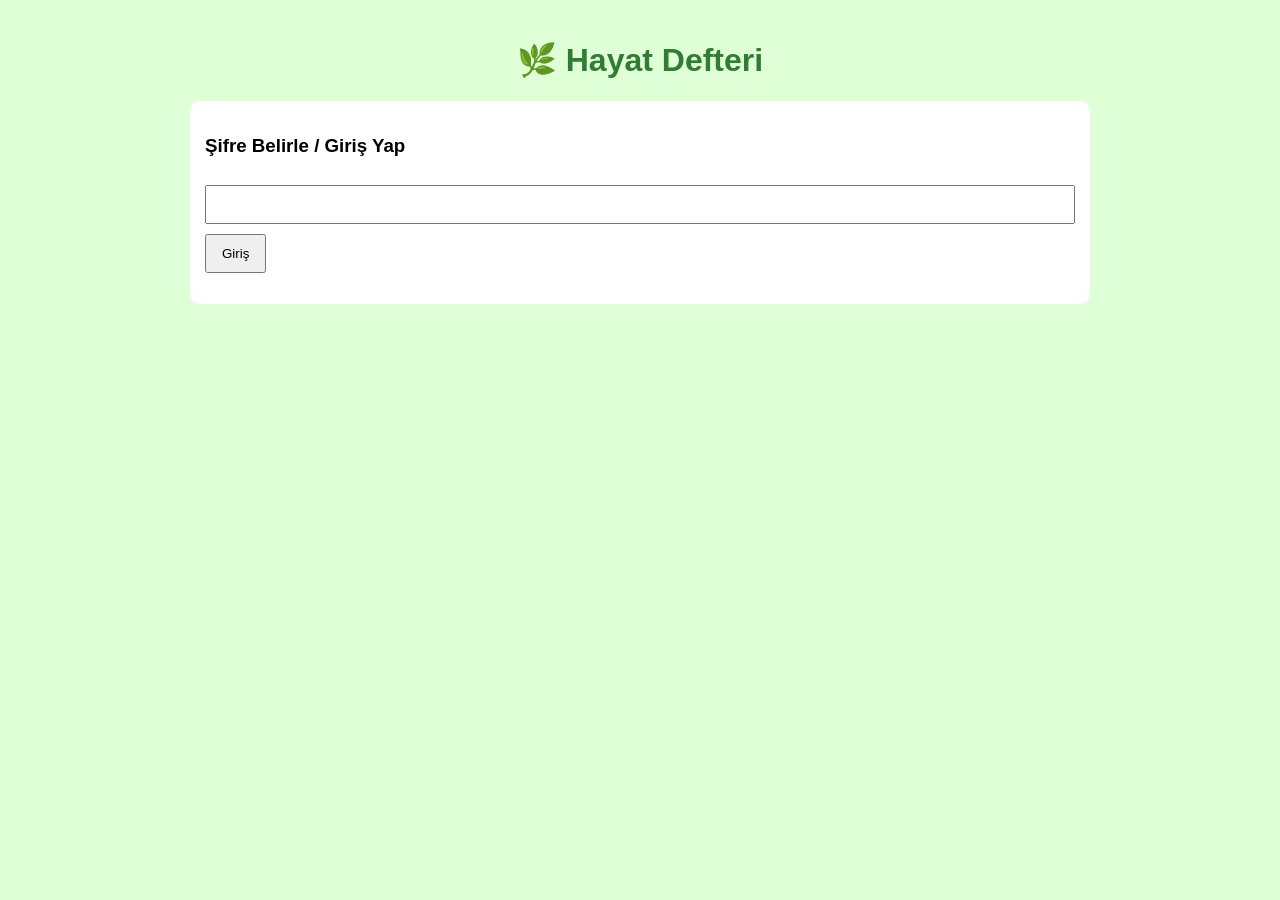
<file: index.html.html>
﻿<!DOCTYPE html>
<html lang="tr">
<head>
<meta charset="UTF-8">
<title>Hayat Defteri</title>

<style>
body{
background:#dfffd6;
font-family:Arial,sans-serif;
max-width:900px;
margin:auto;
padding:20px;
}

h1{
text-align:center;
color:#2e7d32;
}

.kutu{
background:white;
padding:15px;
margin-top:15px;
border-radius:10px;
}

input,textarea,select{
width:100%;
padding:10px;
margin-top:10px;
box-sizing:border-box;
}

button{
padding:10px 15px;
margin-top:10px;
cursor:pointer;
}

.hidden{
display:none;
}
</style>
</head>
<body>

<h1>🌿 Hayat Defteri</h1>

<div id="loginBox" class="kutu">
<h3>Şifre Belirle / Giriş Yap</h3>

<input type="password" id="sifre">

<button onclick="giris()">Giriş</button>

<p id="hata"></p>
</div>

<div id="app" class="hidden">

<div class="kutu">
<h2>📅 Tarih</h2>
<input type="date" id="tarih">
</div>

<div class="kutu">
<h2>📝 Günlük</h2>

<textarea id="gunluk" rows="6"></textarea>

<select id="ruh">
<option>😄 Çok iyi</option>
<option>🙂 İyi</option>
<option>😐 Normal</option>
<option>😔 Kötü</option>
</select>

<button onclick="kaydet()">Kaydet</button>
</div>

<div class="kutu">
<h2>🎯 Hedefler</h2>

<input id="hedefInput">

<button onclick="hedefEkle()">Hedef Ekle</button>

<ul id="hedefListe"></ul>
</div>

<div class="kutu">
<h2>🔎 Arama</h2>

<input id="aramaInput" oninput="arama()" placeholder="Ara">

<ul id="aramaListe"></ul>
</div>

<div class="kutu">
<h2>📊 İstatistik</h2>

<p>Toplam Günlük: <span id="topGunluk">0</span></p>

<p>Toplam Hedef: <span id="topHedef">0</span></p>

<p>Tamamlanan Hedef: <span id="tamamlanan">0</span></p>
</div>

</div>

<script>

let sifre = localStorage.getItem("sifre");

if(!sifre){

sifre = prompt("İlk şifreni belirle");

if(sifre){
localStorage.setItem("sifre",sifre);
}

}

function giris(){

let girilen =
document.getElementById("sifre").value;

if(girilen===sifre){

document.getElementById("loginBox").style.display="none";

document.getElementById("app").classList.remove("hidden");

}
else{

document.getElementById("hata").innerText=
"Yanlış şifre";

}

}

let gunlukler =
JSON.parse(localStorage.getItem("gunlukler")||"[]");

function kaydet(){

let tarih =
document.getElementById("tarih").value;

let yazi =
document.getElementById("gunluk").value;

let ruh =
document.getElementById("ruh").value;

if(tarih==="" || yazi.trim()===""){

alert("Tarih ve günlük gir");

return;

}

gunlukler.push({

tarih:tarih,
yazi:yazi,
ruh:ruh

});

localStorage.setItem(
"gunlukler",
JSON.stringify(gunlukler)
);

document.getElementById("gunluk").value="";

istatistik();

alert("Kaydedildi");

}

let hedefler =
JSON.parse(localStorage.getItem("hedefler")||"[]");

function hedefEkle(){

let hedef =
document.getElementById("hedefInput").value;

if(hedef.trim()==="") return;

hedefler.push({

isim:hedef,
tamam:false

});

localStorage.setItem(
"hedefler",
JSON.stringify(hedefler)
);

document.getElementById("hedefInput").value="";

hedefListe();

}

function hedefListe(){

let liste =
document.getElementById("hedefListe");

liste.innerHTML="";

let tamam=0;

hedefler.forEach((h,i)=>{

if(h.tamam) tamam++;

liste.innerHTML +=
`<li>
<input type="checkbox"
${h.tamam?"checked":""}
onchange="degistir(${i})">
${h.isim}
</li>`;

});

document.getElementById("tamamlanan").innerText=
tamam;

document.getElementById("topHedef").innerText=
hedefler.length;

}

function degistir(i){

hedefler[i].tamam =
!hedefler[i].tamam;

localStorage.setItem(
"hedefler",
JSON.stringify(hedefler)
);

hedefListe();

}

function arama(){

let metin =
document.getElementById("aramaInput")
.value.toLowerCase();

let liste =
document.getElementById("aramaListe");

liste.innerHTML="";

gunlukler.forEach(g=>{

if(
g.yazi.toLowerCase().includes(metin)
){

liste.innerHTML +=
`<li>${g.tarih} - ${g.yazi}</li>`;

}

});

}

function istatistik(){

document.getElementById("topGunluk")
.innerText =
gunlukler.length;

}

istatistik();
hedefListe();

</script>

</body>
</html>
</file>
